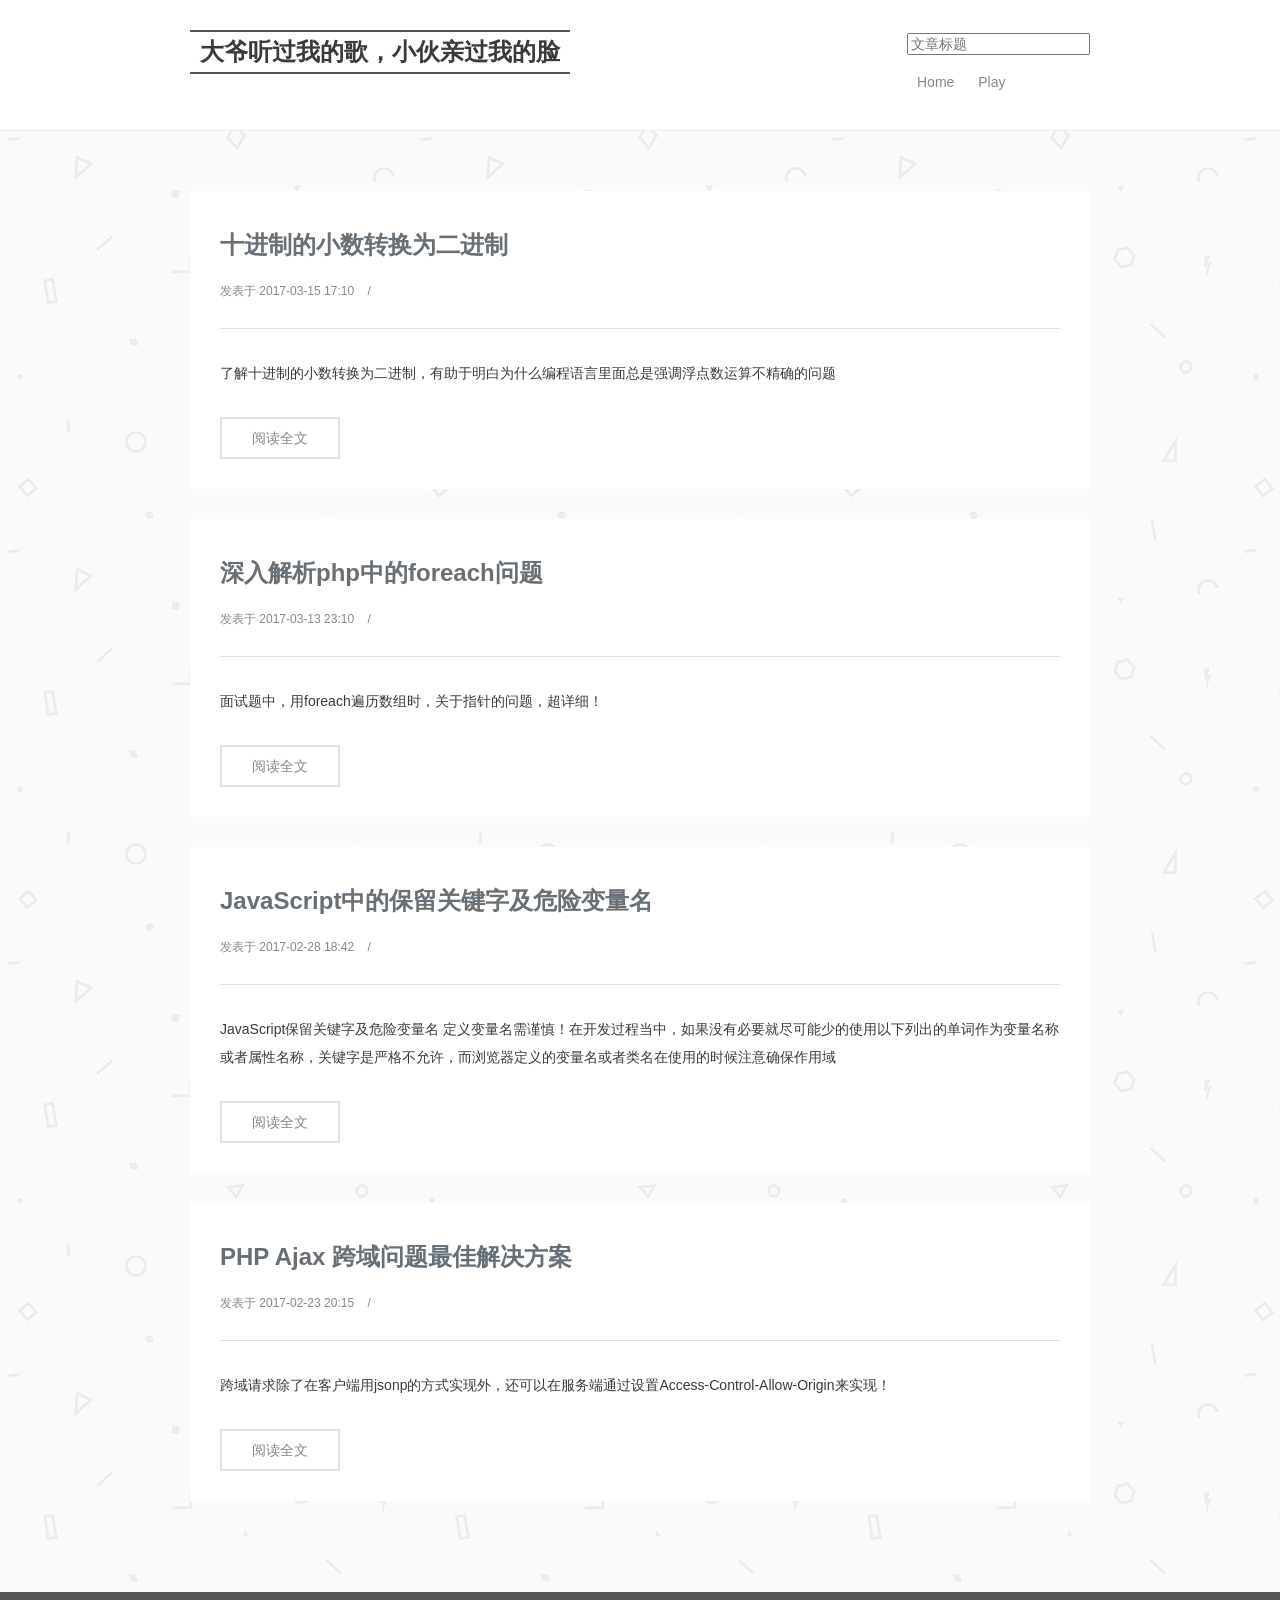
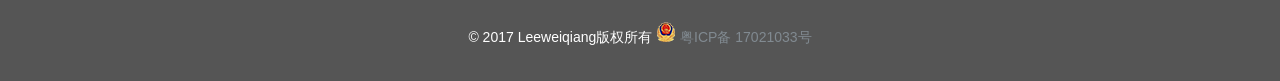
<file: index.html>
<!DOCTYPE html>
<html>
<head>
    <meta http-equiv="Content-Type" content="text/html; charset=UTF-8">
    <meta charset="utf-8">
    <meta http-equiv="X-UA-Compatible" content="IE=edge">

    <title>有点意思</title>
    <meta name="description" content="leeweiqiang —— 瞎写一些记录成长。">
    <meta name="keyword" content="leeweiqiang 个人博客 学习资料 小知识 小技巧 记录成长">

    <meta name="HandheldFriendly" content="True">
    <meta name="viewport" content="width=device-width, initial-scale=1.0">

    <link rel="shortcut icon" href="./images/favicon.ico">

    <link rel="stylesheet" type="text/css" href="./css/onepice.min.css">
    <meta name="referrer" content="origin">
</head>

<body>
<div class="body-inner">
<header class="header">
    <div class="header-inner">
        <div class="site-meta">
            <div class="brand">
                <div class="brand-before-line"></div>
                <a id="project_tagline">穷则独善其身，富则妻妾成群</a>
                
                <div class="brand-before-line"></div>
            </div>
        </div>
        <div class="site-nav" id="SiteMenu">
            <form action="" onsubmit="return find()">
                <input type="search" placeholder="文章标题" id="search" onblur="find(this)" results="s" />
            </form>
            <ul class="nav">
                <li class="nav-home nav-current" role="presentation"><a href="#">Home</a></li>
                <li class="nav-home nav-current" role="presentation"><a href="play.html">Play</a></li>
            </ul>
        </div>
    </div>
</header>

<!-- 列表开始 -->
<section class="main">
    <div class="main-inner">
        <div class="content" id="main_content_wrap"></div>
    </div>
</section>
<!-- 列表结束 -->

<!-- 尾部start -->
<footer class="footer">
    <div class="footer-inner">
        <div class="copyright">
             ©
            <span class="copy-year">2017</span>
           
            <span class="copy-author">Leeweiqiang版权所有</span>
            <img src="./images/beian.png"> 
            <a href="http://www.miitbeian.gov.cn/" target="_blank" id="ba">粤ICP备 17021033号</a>
        </div>
    </div>
</footer>
<!-- 尾部end -->
</div>

<script type="text/javascript" src="./js/jquery1.11.min.js"></script>
<script src="./js/bootstrap.min.js"></script>
<script src="./js/main.js"></script>
<script>
    var ba = document.getElementById('ba')
    ba.onmouseover = function()
    {
        ba.style.textDecoration = 'underline';
    }
    ba.onmouseout = function()
    {
        ba.style.textDecoration = '';
    }
    </script>
</body>
</html>
</file>
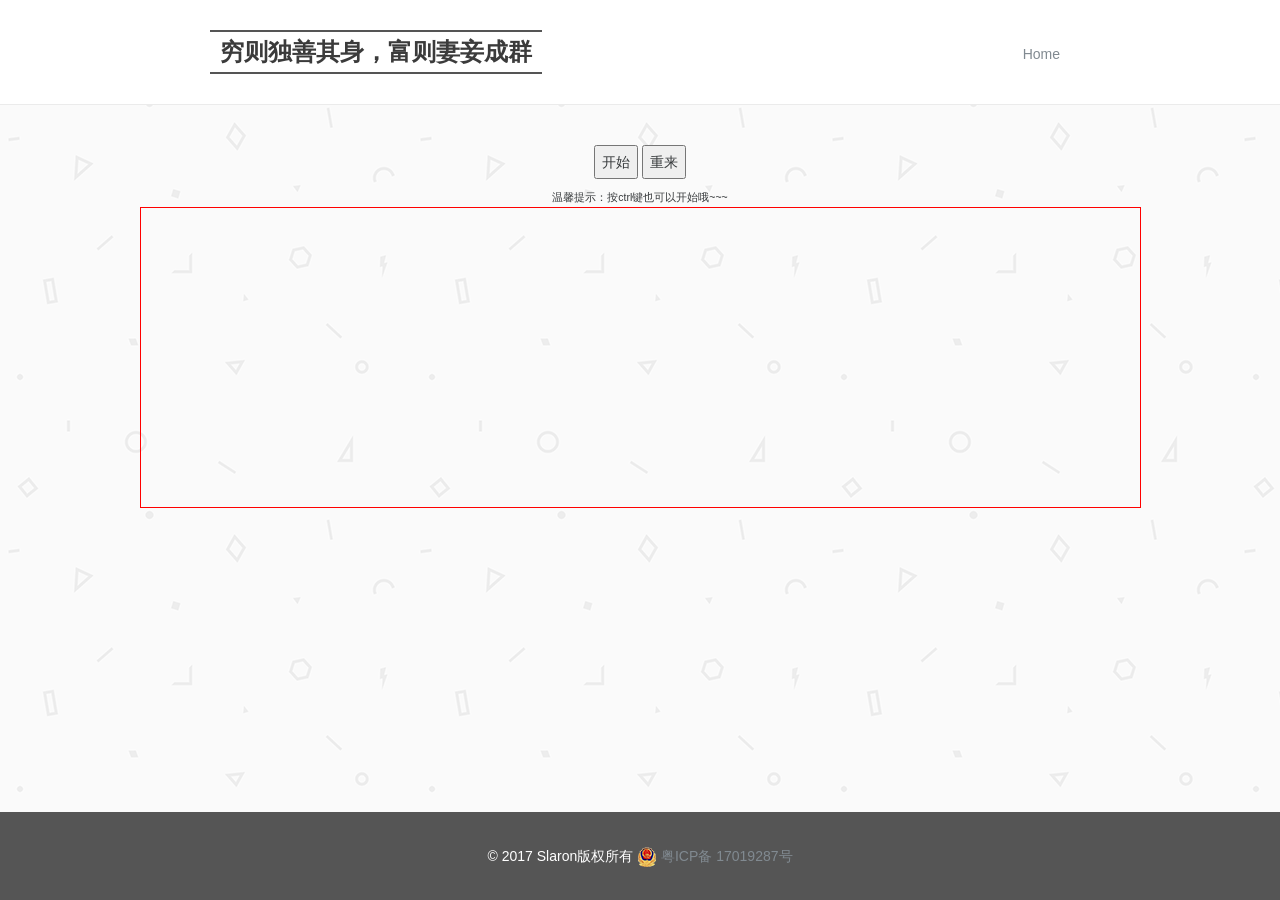
<file: play.html>
<!DOCTYPE html>
<html>
<head>
    <meta http-equiv="Content-Type" content="text/html; charset=UTF-8">
    <meta charset="utf-8">
    <meta http-equiv="X-UA-Compatible" content="IE=edge">

    <title>有点意思</title>
    <meta name="description" content="Slaron —— 瞎写一些记录成长。">
    <meta name="keyword" content="Slaron 个人博客 学习资料 小知识 小技巧 记录成长">

    <meta name="HandheldFriendly" content="True">
    <meta name="viewport" content="width=device-width, initial-scale=1.0">

    <link rel="shortcut icon" href="./images/favicon.ico">

    <link rel="stylesheet" type="text/css" href="./css/bootstrap.min.css">
    <link rel="stylesheet" type="text/css" href="./css/onepice.min.css">
    <meta name="referrer" content="origin">
    <style>
		#tab{border:1px solid red;margin:0 auto;}
		#tab td{width:10px; height:10px; /*border:1px solid red;*/}
		.snake{background:green;}
		.food{background:black;}

		/* 排行榜 */
		.ranking{position:absolute;}
    </style>
</head>

<body>
<div class="body-inner">
<header class="header">
    <div class="header-inner">
        <div class="site-meta">
            <div class="brand">
                <div class="brand-before-line"></div>
                <a id="project_tagline">穷则独善其身，富则妻妾成群</a>
                
                <div class="brand-before-line"></div>
            </div>
        </div>
        <div class="site-nav" id="SiteMenu">
            <ul class="nav">
                <li class="nav-home nav-current" role="presentation"><a href="index.html">Home</a></li>
            </ul>
        </div>
    </div>
</header>   
<center>
    <button onclick="start()">开始</button>
    <button onclick="location.reload()">重来</button><br>
    <sub>温馨提示：按ctrl键也可以开始哦~~~</sub>
</center>
<div class="ranking">

	<table></table>
</div>
<!-- 尾部start -->
<footer class="footer">
    <div class="footer-inner">
        <div class="copyright">
             ©
            <span class="copy-year">2017</span>
           
            <span class="copy-author">Slaron版权所有</span>
            <img src="./images/beian.png"> 
            <a href="http://www.miitbeian.gov.cn/" target="_blank" id="ba">粤ICP备 17019287号</a>
        </div>
    </div>
</footer>
<!-- 尾部end -->
</div>

	<!-- 小模态框 -->
    <div class="modal fade bs-example-modal-sm" tabindex="-1" role="dialog" aria-labelledby="mySmallModalLabel">
      <div class="modal-dialog modal-sm">
        <div class="modal-content">
          <form onsubmit="return save(this)">
            <input type="hidden" name="store" />
 
	        <h2>很遗憾，你挂了！共获得了 <strong></strong> 分，是否重来？</h2>
            <button class="btn" onclick="location.reload()">重来</button>
            <button type="button" onclick="$('.modal').modal('hide')" class="btn">算了</button>
          </form>
        </div>
      </div>
    </div>

</body>
<script type="text/javascript" src="./js/jquery1.11.min.js"></script>
<script src="./js/bootstrap.min.js"></script>
<script>
	var rows = 30;	//表格的行
	var cols = 100;	//表格的列
	var timer;		//定时器
	var store = 0;	//分数

	//1.写一个表格
	document.write('<table id="tab" cellspacing="0">');
		for (var i = 0; i < rows; i++) {
			document.write('<tr>');
			for (var j = 0; j < cols; j++) {
				document.write('<td id="box_'+i+'_'+j+'"> </td>');
			};
			document.write('</tr>');
		};
	document.write('</table>');

	//2.初始化小蛇
	function snake(arr) {
		for (var i = 0; i < arr.length; i++) {
			var res = arr[i].split('_');
			var obj = document.getElementById('box_'+res[0]+'_'+res[1]);
			obj.className = 'snake';

			//10.判断是不是咬到了尾巴
			if (i == arr.length-1) {
				continue;
			} else if (arr[arr.length-1] == arr[i]) {
				alert('死了');
				// clearInterval(timer);
				if (confirm('要重来不？')) location.reload();
				return;
			}
		}
	}

	//初始化数组，3个方块
	var arr = ['3_3', '3_4', '3_5'];

	//3.定义一个函数，让小蛇先动起来
	function start(){
		if (timer === undefined) {
			timer = setInterval(function(){
				//5.根据方向键来处理数组
				var first = arr.shift();				//弹出队列中第一个
				var head = arr.pop();					//获取最后一个
				var y = parseInt(head.split('_')[0]);	//获取蛇头是第几行
				var x = parseInt(head.split('_')[1]);	//获取蛇头是第几列
				switch (direction) {
					case 37: 	//左
						arr.push( head, y+'_'+(x-1) );
						break;
					case 38: 	//上
						arr.push( head, (y-1)+'_'+x );
						break;
					case 39: 	//右
						arr.push( head, y+'_'+(x+1) );
						break;
					case 40: 	//下
						arr.push( head, (y+1)+'_'+x );
						break;
				}

				//6.判断是不是死了
				// console.log(x, y);
				// console.dir(arr);
				if (x >= cols || x < 0 || y >= rows || y < 0) {
					clearInterval(timer);
					$('h2 strong').html(store);
					$('input[name=store]').val(store);
					$('.modal').modal({
					    keyboard: false,
					    backdrop: 'static',
					})
					return;
				}

				document.getElementById('box_'+first).className = '';//干掉尾巴的颜色

				//9.判断吃到食物了没
				if (head == foodSite) {
					arr.unshift(first);
					//改变食物颜色
					var yFood = document.getElementById('box_'+foodSite);
					yFood.className = 'snake';
					food();	//重新生成食物
					// debugger;
					//console.dir(arr);
					store++;
				}
				//让它先动起来			
				snake(arr);
			}, 50);

			food();					//随机生成一个食物
			// btn.disabled = true;	//开始后禁用按钮
		}
	}
	// start();

	//4.处理方向键
	var prevdirection;	//蛇上一步的前进方向
    var direction = 39;	//蛇的前进方向,默认往右
	document.onkeydown = function(e){
		var e = e || window.event;
        prevdirection = direction;
        direction = e.keyCode;

        //本地的电脑，双击的时候自动触发了ctrl + c，双击也可以开始，或者选中文本也可以开始
        // alert(e.keyCode);
        //按ctrl键开始
        if (e.ctrlKey) start();

        if(direction > 40 || direction < 37){	//判断是否按的其他键
            direction = prevdirection;
        }
        if(prevdirection == 37 && direction == 39){//如果方向是左，则向右无效
            direction = 37;
        }
        if(prevdirection == 38 && direction == 40){//如果方向是上，则向下无效
            direction = 38;
        }
        if(prevdirection == 39 && direction == 37){//如果方向是右，则向左无效
            direction = 39;
        }
        if(prevdirection == 40 && direction == 38){//如果方向是下，则向上无效
            direction = 40;
        }

	}

	//7.随机生成一个食物，并保存到全局变量，用于后面判断
	var foodSite;
	function food()
	{
		var x = Math.floor(Math.random() * cols);
		var y = Math.floor(Math.random() * rows);

		//判断食物是否在蛇身上
		while (in_array(x+'_'+y, arr)) {
			x = Math.floor(Math.random() * cols);
			y = Math.floor(Math.random() * rows);
		}
		//将当前食物位置保存到全局变量
		foodSite = y + '_' + x;

		foodId = 'box_' + y + '_' + x;
		var foodObj = document.getElementById(foodId);
		if (!foodObj) alert('出问题了：' + foodId);
		foodObj.className = 'food';	//改变食物的颜色
	}

	//8.JS实现PHP的in_array()函数
	function in_array(val, arr) 
	{
		for (var k in arr) {
			if (arr[k] == val) {
				return true;	//存在数组中
			}
			return false;
		}
	}

</script>
<script>
    var ba = document.getElementById('ba')
    ba.onmouseover = function()
    {
        ba.style.textDecoration = 'underline';
    }
    ba.onmouseout = function()
    {
        ba.style.textDecoration = '';
    }
	</script>
</html>
</file>
<file: css/onepice.min.css>
/**
 * onepice - this is a simple theme for ghost
 * @version 1.0.0
 * @link    https://github.com/guovz/onepice#readme
 * @author  Jaylin Wang (http://guovz.com)
 * @license MIT
 */
/*! normalize.css v3.0.3 | MIT License | github.com/necolas/normalize.css */html{font-family:sans-serif;-ms-text-size-adjust:100%;-webkit-text-size-adjust:100%}body{margin:0}article,aside,details,figcaption,figure,footer,header,hgroup,main,menu,nav,section,summary{display:block}audio,canvas,progress,video{display:inline-block;vertical-align:baseline}audio:not([controls]){display:none;height:0}[hidden],template{display:none}a{background-color:transparent}a:active,a:hover{outline:0}abbr[title]{border-bottom:1px dotted}b,strong{font-weight:bold}dfn{font-style:italic}h1{font-size:2em;margin:0.67em 0}mark{background:#ff0;color:#000}small{font-size:80%}sub,sup{font-size:75%;line-height:0;position:relative;vertical-align:baseline}sup{top:-0.5em}sub{bottom:-0.25em}img{border:0}svg:not(:root){overflow:hidden}figure{margin:1em 40px}hr{box-sizing:content-box;height:0}pre{overflow:auto}code,kbd,pre,samp{font-family:monospace, monospace;font-size:1em}button,input,optgroup,select,textarea{color:inherit;font:inherit;margin:0}button{overflow:visible}button,select{text-transform:none}button,html input[type="button"],input[type="reset"],input[type="submit"]{-webkit-appearance:button;cursor:pointer}button[disabled],html input[disabled]{cursor:default}button::-moz-focus-inner,input::-moz-focus-inner{border:0;padding:0}input{line-height:normal}input[type="checkbox"],input[type="radio"]{box-sizing:border-box;padding:0}input[type="number"]::-webkit-inner-spin-button,input[type="number"]::-webkit-outer-spin-button{height:auto}input[type="search"]{-webkit-appearance:textfield;box-sizing:content-box}input[type="search"]::-webkit-search-cancel-button,input[type="search"]::-webkit-search-decoration{-webkit-appearance:none}fieldset{border:1px solid #c0c0c0;margin:0 2px;padding:0.35em 0.625em 0.75em}legend{border:0;padding:0}textarea{overflow:auto}optgroup{font-weight:bold}table{border-collapse:collapse;border-spacing:0}td,th{padding:0}html{margin:0;padding:0;height:100%}body{min-height:100%;position:relative;font-family:Lato,"Microsoft Jhenghei","Hiragino Sans GB","Microsoft YaHei",sans-serif;font-size:14px;color:#373a3c;line-height:2;background:url("../images/body_bg.png")}a{cursor:pointer;text-decoration:none;color:#818a91}ul{list-style:none;padding:0;margin:0}.header{position:relative;background:#fff;border-bottom:1px solid #ebebeb;margin-bottom:40px}.header-inner{margin-left:auto;margin-right:auto;padding:30px 20px;line-height:28px}.header-inner:before,.header-inner:after{content:" ";display:table}.header-inner:after{clear:both}@media (min-width: 1199px){.header-inner{width:900px}}.site-meta{float:left;position:relative;overflow:hidden;padding-left:10px;padding-right:10px}@media (min-width: 1199px){.site-meta::before{content:'';display:block;position:absolute;top:0;left:0;height:2px;width:100%;background:#555;-webkit-animation:xshow-right 0.5s;animation:xshow-right 0.5s}.site-meta::after{content:'';display:block;position:absolute;bottom:0;left:0;height:2px;width:100%;background:#555;-webkit-animation:xshow-left 0.5s;animation:xshow-left 0.5s}}.site-meta .brand{position:relative;padding:8px 0;font-size:24px;font-weight:bold;color:#3b3b3b;text-align:center}.site-meta .brand a{color:#3b3b3b}@-webkit-keyframes xshow-left{from{-webkit-transform:translateX(-100%);transform:translateX(-100%)}to{-webkit-transform:translateX(0);transform:translateX(0)}}@keyframes xshow-left{from{-webkit-transform:translateX(-100%);transform:translateX(-100%)}to{-webkit-transform:translateX(0);transform:translateX(0)}}@-webkit-keyframes xshow-right{from{-webkit-transform:translateX(100%);transform:translateX(100%)}to{-webkit-transform:translateX(0);transform:translateX(0)}}@keyframes xshow-right{from{-webkit-transform:translateX(100%);transform:translateX(100%)}to{-webkit-transform:translateX(0);transform:translateX(0)}}.site-nav{float:right}.site-nav ul{margin-top:8px}.site-nav ul>li{display:inline-block}.site-nav ul>li>a{display:inline-block;padding:2px 10px;vertical-align:middle;text-decoration:none;color:#818a91;border-bottom:2px solid transparent}.site-nav ul>li>a:hover{color:#090a0a;border-bottom-color:#818a91}@media (max-width: 768px){.site-nav{float:none;display:none;border-top:1px solid #818a91;-webkit-transition:margin-top 200ms;transition:margin-top 200ms}.site-nav.open{display:block;margin-top:10px}}.site-nav-toggle{text-align:right}.site-nav-toggle button{padding:4px 8px;background:none;border:none}.site-nav-toggle button .btn-bar{display:block;width:30px;height:2px;margin:6px 0;background:#818a91}@media (min-width: 767px){.site-nav-toggle{display:none}}.main-inner{position:relative;min-height:100%;margin:0 auto;padding-top:20px;padding-bottom:150px}@media (min-width: 1199px){.main-inner{width:900px}}.widget{background:#fff;margin-bottom:30px}.widget-header{padding-top:30px;padding-left:30px;padding-right:30px}.widget-header .hr-line{margin-top:25px;border:0;border-top:1px solid #e0e0e0;position:relative}.widget-title{font-size:24px;margin-top:0;margin-bottom:10px}.widget-title a{color:#687077}.widget-title a:hover{border-bottom:1px dashed #c8c8c8}.widget-meta{font-size:12px;color:#818a91}.widget-meta .divider{padding-left:10px;padding-right:10px}.widget-body{padding:30px}.widget-body img{max-width:100%}.widget-footer{padding-bottom:30px;padding-left:30px;padding-right:30px}.pager{text-align:center;margin:30px 0}.pager:before,.pager:after{content:" ";display:table}.pager:after{clear:both}.pager a{position:relative;padding:10px;text-decoration:none;color:#818a91;border:1px solid #e3e3e3;background:#fff;text-align:center}.pager a span{padding:10px}.pager a.disabled,.disabled{cursor:not-allowed}.pager .pager-prev-arrow{border-right:1px solid #ddd}.pager .pager-next-arrow{border-left:1px solid #ddd}.pager-prev{float:left}.pager-current{display:inline-block}.pager-next{float:right}.btn{display:inline-block;padding:5px 30px;text-decoration:none;color:#818a91;border:2px solid #e3e3e3}.btn:hover{color:#747d85;border-color:#747d85}.control{display:block;position:fixed;z-index:1010;right:20px;bottom:40px}.control .totop,.control .switch{height:30px;width:30px;line-height:30px;text-align:center;cursor:pointer;background:#fff;border:1px solid #e3e3e3}.control .totop:hover,.control .switch:hover{border-collapse:#687077;color:#687077}.control .switch{margin-bottom:5px}.control .switch .switch-fold{display:inline}.control .switch .switch-unfold{display:none}@media (max-width: 1200px){.control{display:none}}.body-inner{-webkit-transition:padding-right 200ms;transition:padding-right 200ms}.footer-inner{-webkit-transition:padding-right 200ms;transition:padding-right 200ms}.sidebar{position:fixed;right:-300px;top:0;bottom:0;z-index:1000;width:300px;text-align:center;background:#3B5998;color:#839ccf;-webkit-transition:right 200ms;transition:right 200ms}.sidebar-inner{padding:30px}.site-author .site-author-avatar{display:block;margin:0 auto;width:86px;border:6px solid #839ccf;padding:1px;border-radius:96px}.site-author .site-author-name{color:#839ccf;text-align:center;font-size:18px;line-height:60px}.site-author .site-author-location{margin-bottom:20px}.site-author .site-author-bio{padding:20px 0;border-top:1px solid #839ccf;border-bottom:1px solid #839ccf}.site-social{margin:20px 0;padding:0}.site-social>li{display:inline-block}.site-social>li>a{display:inline-block;height:35px;width:35px;line-height:35px;text-align:center;text-decoration:none;border:1px solid #fff;color:#fff}.site-social>li>a:hover{background:#fff;color:#3B5998}.fold .body-inner{padding-right:300px}.fold .footer-inner{padding-right:300px}.fold .sidebar{right:0}.fold .switch .switch-fold{display:none}.fold .switch .switch-unfold{display:inline}.footer{position:absolute;bottom:0;left:0;z-index:999;width:100%;background:#555}.footer-inner{margin:0 auto;padding-top:30px;padding-bottom:30px;color:#fff;text-align:center}@media (min-width: 1199px){.footer-inner{width:900px}}.support .powered-by,.support .theme-info{display:iniline-block}.support .powered-by a,.support .theme-info a{border-bottom:1px dotted #e3e3e3}.hljs{display:block;overflow-x:auto;padding:10px;background:#272822;color:#ddd}.hljs-tag,.hljs-keyword,.hljs-selector-tag,.hljs-literal,.hljs-strong,.hljs-name{color:#f92672}.hljs-code{color:#66d9ef}.hljs-class .hljs-title{color:white}.hljs-attribute,.hljs-symbol,.hljs-regexp,.hljs-link{color:#bf79db}.hljs-string,.hljs-bullet,.hljs-subst,.hljs-title,.hljs-section,.hljs-emphasis,.hljs-type,.hljs-built_in,.hljs-builtin-name,.hljs-selector-attr,.hljs-selector-pseudo,.hljs-addition,.hljs-variable,.hljs-template-tag,.hljs-template-variable{color:#a6e22e}.hljs-comment,.hljs-quote,.hljs-deletion,.hljs-meta{color:#75715e}.hljs-keyword,.hljs-selector-tag,.hljs-literal,.hljs-doctag,.hljs-title,.hljs-section,.hljs-type,.hljs-selector-id{font-weight:bold}/*!
 *  Font Awesome 4.5.0 by @davegandy - http://fontawesome.io - @fontawesome
 *  License - http://fontawesome.io/license (Font: SIL OFL 1.1, CSS: MIT License)
 */@font-face{font-family:'FontAwesome';font-weight:normal;font-style:normal}.fa{display:inline-block;font:normal normal normal 14px / 1 FontAwesome;font-size:inherit;text-rendering:auto;-webkit-font-smoothing:antialiased;-moz-osx-font-smoothing:grayscale}.fa-lg{font-size:1.33333em;line-height:0.75em;vertical-align:-15%}.fa-2x{font-size:2em}.fa-3x{font-size:3em}.fa-4x{font-size:4em}.fa-5x{font-size:5em}.fa-fw{width:1.28571em;text-align:center}.fa-ul{padding-left:0;margin-left:2.14286em;list-style-type:none}.fa-ul>li{position:relative}.fa-li{position:absolute;left:-2.14286em;width:2.14286em;top:0.14286em;text-align:center}.fa-li.fa-lg{left:-1.85714em}.fa-border{padding:.2em .25em .15em;border:solid 0.08em #eee;border-radius:.1em}.fa-pull-left{float:left}.fa-pull-right{float:right}.fa.fa-pull-left{margin-right:.3em}.fa.fa-pull-right{margin-left:.3em}.pull-right{float:right}.pull-left{float:left}.fa.pull-left{margin-right:.3em}.fa.pull-right{margin-left:.3em}.fa-spin{-webkit-animation:fa-spin 2s infinite linear;animation:fa-spin 2s infinite linear}.fa-pulse{-webkit-animation:fa-spin 1s infinite steps(8);animation:fa-spin 1s infinite steps(8)}@-webkit-keyframes fa-spin{0%{-webkit-transform:rotate(0deg);transform:rotate(0deg)}100%{-webkit-transform:rotate(359deg);transform:rotate(359deg)}}@keyframes fa-spin{0%{-webkit-transform:rotate(0deg);transform:rotate(0deg)}100%{-webkit-transform:rotate(359deg);transform:rotate(359deg)}}.fa-rotate-90{filter:progid:DXImageTransform.Microsoft.BasicImage(rotation=1);-webkit-transform:rotate(90deg);transform:rotate(90deg)}.fa-rotate-180{filter:progid:DXImageTransform.Microsoft.BasicImage(rotation=2);-webkit-transform:rotate(180deg);transform:rotate(180deg)}.fa-rotate-270{filter:progid:DXImageTransform.Microsoft.BasicImage(rotation=3);-webkit-transform:rotate(270deg);transform:rotate(270deg)}.fa-flip-horizontal{filter:progid:DXImageTransform.Microsoft.BasicImage(rotation=0);-webkit-transform:scale(-1, 1);transform:scale(-1, 1)}.fa-flip-vertical{filter:progid:DXImageTransform.Microsoft.BasicImage(rotation=2);-webkit-transform:scale(1, -1);transform:scale(1, -1)}:root .fa-rotate-90,:root .fa-rotate-180,:root .fa-rotate-270,:root .fa-flip-horizontal,:root .fa-flip-vertical{-webkit-filter:none;filter:none}.fa-stack{position:relative;display:inline-block;width:2em;height:2em;line-height:2em;vertical-align:middle}.fa-stack-1x,.fa-stack-2x{position:absolute;left:0;width:100%;text-align:center}.fa-stack-1x{line-height:inherit}.fa-stack-2x{font-size:2em}.fa-inverse{color:#fff}.fa-glass:before{content:""}.fa-music:before{content:""}.fa-search:before{content:""}.fa-envelope-o:before{content:""}.fa-heart:before{content:""}.fa-star:before{content:""}.fa-star-o:before{content:""}.fa-user:before{content:""}.fa-film:before{content:""}.fa-th-large:before{content:""}.fa-th:before{content:""}.fa-th-list:before{content:""}.fa-check:before{content:""}.fa-remove:before,.fa-close:before,.fa-times:before{content:""}.fa-search-plus:before{content:""}.fa-search-minus:before{content:""}.fa-power-off:before{content:""}.fa-signal:before{content:""}.fa-gear:before,.fa-cog:before{content:""}.fa-trash-o:before{content:""}.fa-home:before{content:""}.fa-file-o:before{content:""}.fa-clock-o:before{content:""}.fa-road:before{content:""}.fa-download:before{content:""}.fa-arrow-circle-o-down:before{content:""}.fa-arrow-circle-o-up:before{content:""}.fa-inbox:before{content:""}.fa-play-circle-o:before{content:""}.fa-rotate-right:before,.fa-repeat:before{content:""}.fa-refresh:before{content:""}.fa-list-alt:before{content:""}.fa-lock:before{content:""}.fa-flag:before{content:""}.fa-headphones:before{content:""}.fa-volume-off:before{content:""}.fa-volume-down:before{content:""}.fa-volume-up:before{content:""}.fa-qrcode:before{content:""}.fa-barcode:before{content:""}.fa-tag:before{content:""}.fa-tags:before{content:""}.fa-book:before{content:""}.fa-bookmark:before{content:""}.fa-print:before{content:""}.fa-camera:before{content:""}.fa-font:before{content:""}.fa-bold:before{content:""}.fa-italic:before{content:""}.fa-text-height:before{content:""}.fa-text-width:before{content:""}.fa-align-left:before{content:""}.fa-align-center:before{content:""}.fa-align-right:before{content:""}.fa-align-justify:before{content:""}.fa-list:before{content:""}.fa-dedent:before,.fa-outdent:before{content:""}.fa-indent:before{content:""}.fa-video-camera:before{content:""}.fa-photo:before,.fa-image:before,.fa-picture-o:before{content:""}.fa-pencil:before{content:""}.fa-map-marker:before{content:""}.fa-adjust:before{content:""}.fa-tint:before{content:""}.fa-edit:before,.fa-pencil-square-o:before{content:""}.fa-share-square-o:before{content:""}.fa-check-square-o:before{content:""}.fa-arrows:before{content:""}.fa-step-backward:before{content:""}.fa-fast-backward:before{content:""}.fa-backward:before{content:""}.fa-play:before{content:""}.fa-pause:before{content:""}.fa-stop:before{content:""}.fa-forward:before{content:""}.fa-fast-forward:before{content:""}.fa-step-forward:before{content:""}.fa-eject:before{content:""}.fa-chevron-left:before{content:""}.fa-chevron-right:before{content:""}.fa-plus-circle:before{content:""}.fa-minus-circle:before{content:""}.fa-times-circle:before{content:""}.fa-check-circle:before{content:""}.fa-question-circle:before{content:""}.fa-info-circle:before{content:""}.fa-crosshairs:before{content:""}.fa-times-circle-o:before{content:""}.fa-check-circle-o:before{content:""}.fa-ban:before{content:""}.fa-arrow-left:before{content:""}.fa-arrow-right:before{content:""}.fa-arrow-up:before{content:""}.fa-arrow-down:before{content:""}.fa-mail-forward:before,.fa-share:before{content:""}.fa-expand:before{content:""}.fa-compress:before{content:""}.fa-plus:before{content:""}.fa-minus:before{content:""}.fa-asterisk:before{content:""}.fa-exclamation-circle:before{content:""}.fa-gift:before{content:""}.fa-leaf:before{content:""}.fa-fire:before{content:""}.fa-eye:before{content:""}.fa-eye-slash:before{content:""}.fa-warning:before,.fa-exclamation-triangle:before{content:""}.fa-plane:before{content:""}.fa-calendar:before{content:""}.fa-random:before{content:""}.fa-comment:before{content:""}.fa-magnet:before{content:""}.fa-chevron-up:before{content:""}.fa-chevron-down:before{content:""}.fa-retweet:before{content:""}.fa-shopping-cart:before{content:""}.fa-folder:before{content:""}.fa-folder-open:before{content:""}.fa-arrows-v:before{content:""}.fa-arrows-h:before{content:""}.fa-bar-chart-o:before,.fa-bar-chart:before{content:""}.fa-twitter-square:before{content:""}.fa-facebook-square:before{content:""}.fa-camera-retro:before{content:""}.fa-key:before{content:""}.fa-gears:before,.fa-cogs:before{content:""}.fa-comments:before{content:""}.fa-thumbs-o-up:before{content:""}.fa-thumbs-o-down:before{content:""}.fa-star-half:before{content:""}.fa-heart-o:before{content:""}.fa-sign-out:before{content:""}.fa-linkedin-square:before{content:""}.fa-thumb-tack:before{content:""}.fa-external-link:before{content:""}.fa-sign-in:before{content:""}.fa-trophy:before{content:""}.fa-github-square:before{content:""}.fa-upload:before{content:""}.fa-lemon-o:before{content:""}.fa-phone:before{content:""}.fa-square-o:before{content:""}.fa-bookmark-o:before{content:""}.fa-phone-square:before{content:""}.fa-twitter:before{content:""}.fa-facebook-f:before,.fa-facebook:before{content:""}.fa-github:before{content:""}.fa-unlock:before{content:""}.fa-credit-card:before{content:""}.fa-feed:before,.fa-rss:before{content:""}.fa-hdd-o:before{content:""}.fa-bullhorn:before{content:""}.fa-bell:before{content:""}.fa-certificate:before{content:""}.fa-hand-o-right:before{content:""}.fa-hand-o-left:before{content:""}.fa-hand-o-up:before{content:""}.fa-hand-o-down:before{content:""}.fa-arrow-circle-left:before{content:""}.fa-arrow-circle-right:before{content:""}.fa-arrow-circle-up:before{content:""}.fa-arrow-circle-down:before{content:""}.fa-globe:before{content:""}.fa-wrench:before{content:""}.fa-tasks:before{content:""}.fa-filter:before{content:""}.fa-briefcase:before{content:""}.fa-arrows-alt:before{content:""}.fa-group:before,.fa-users:before{content:""}.fa-chain:before,.fa-link:before{content:""}.fa-cloud:before{content:""}.fa-flask:before{content:""}.fa-cut:before,.fa-scissors:before{content:""}.fa-copy:before,.fa-files-o:before{content:""}.fa-paperclip:before{content:""}.fa-save:before,.fa-floppy-o:before{content:""}.fa-square:before{content:""}.fa-navicon:before,.fa-reorder:before,.fa-bars:before{content:""}.fa-list-ul:before{content:""}.fa-list-ol:before{content:""}.fa-strikethrough:before{content:""}.fa-underline:before{content:""}.fa-table:before{content:""}.fa-magic:before{content:""}.fa-truck:before{content:""}.fa-pinterest:before{content:""}.fa-pinterest-square:before{content:""}.fa-google-plus-square:before{content:""}.fa-google-plus:before{content:""}.fa-money:before{content:""}.fa-caret-down:before{content:""}.fa-caret-up:before{content:""}.fa-caret-left:before{content:""}.fa-caret-right:before{content:""}.fa-columns:before{content:""}.fa-unsorted:before,.fa-sort:before{content:""}.fa-sort-down:before,.fa-sort-desc:before{content:""}.fa-sort-up:before,.fa-sort-asc:before{content:""}.fa-envelope:before{content:""}.fa-linkedin:before{content:""}.fa-rotate-left:before,.fa-undo:before{content:""}.fa-legal:before,.fa-gavel:before{content:""}.fa-dashboard:before,.fa-tachometer:before{content:""}.fa-comment-o:before{content:""}.fa-comments-o:before{content:""}.fa-flash:before,.fa-bolt:before{content:""}.fa-sitemap:before{content:""}.fa-umbrella:before{content:""}.fa-paste:before,.fa-clipboard:before{content:""}.fa-lightbulb-o:before{content:""}.fa-exchange:before{content:""}.fa-cloud-download:before{content:""}.fa-cloud-upload:before{content:""}.fa-user-md:before{content:""}.fa-stethoscope:before{content:""}.fa-suitcase:before{content:""}.fa-bell-o:before{content:""}.fa-coffee:before{content:""}.fa-cutlery:before{content:""}.fa-file-text-o:before{content:""}.fa-building-o:before{content:""}.fa-hospital-o:before{content:""}.fa-ambulance:before{content:""}.fa-medkit:before{content:""}.fa-fighter-jet:before{content:""}.fa-beer:before{content:""}.fa-h-square:before{content:""}.fa-plus-square:before{content:""}.fa-angle-double-left:before{content:""}.fa-angle-double-right:before{content:""}.fa-angle-double-up:before{content:""}.fa-angle-double-down:before{content:""}.fa-angle-left:before{content:""}.fa-angle-right:before{content:""}.fa-angle-up:before{content:""}.fa-angle-down:before{content:""}.fa-desktop:before{content:""}.fa-laptop:before{content:""}.fa-tablet:before{content:""}.fa-mobile-phone:before,.fa-mobile:before{content:""}.fa-circle-o:before{content:""}.fa-quote-left:before{content:""}.fa-quote-right:before{content:""}.fa-spinner:before{content:""}.fa-circle:before{content:""}.fa-mail-reply:before,.fa-reply:before{content:""}.fa-github-alt:before{content:""}.fa-folder-o:before{content:""}.fa-folder-open-o:before{content:""}.fa-smile-o:before{content:""}.fa-frown-o:before{content:""}.fa-meh-o:before{content:""}.fa-gamepad:before{content:""}.fa-keyboard-o:before{content:""}.fa-flag-o:before{content:""}.fa-flag-checkered:before{content:""}.fa-terminal:before{content:""}.fa-code:before{content:""}.fa-mail-reply-all:before,.fa-reply-all:before{content:""}.fa-star-half-empty:before,.fa-star-half-full:before,.fa-star-half-o:before{content:""}.fa-location-arrow:before{content:""}.fa-crop:before{content:""}.fa-code-fork:before{content:""}.fa-unlink:before,.fa-chain-broken:before{content:""}.fa-question:before{content:""}.fa-info:before{content:""}.fa-exclamation:before{content:""}.fa-superscript:before{content:""}.fa-subscript:before{content:""}.fa-eraser:before{content:""}.fa-puzzle-piece:before{content:""}.fa-microphone:before{content:""}.fa-microphone-slash:before{content:""}.fa-shield:before{content:""}.fa-calendar-o:before{content:""}.fa-fire-extinguisher:before{content:""}.fa-rocket:before{content:""}.fa-maxcdn:before{content:""}.fa-chevron-circle-left:before{content:""}.fa-chevron-circle-right:before{content:""}.fa-chevron-circle-up:before{content:""}.fa-chevron-circle-down:before{content:""}.fa-html5:before{content:""}.fa-css3:before{content:""}.fa-anchor:before{content:""}.fa-unlock-alt:before{content:""}.fa-bullseye:before{content:""}.fa-ellipsis-h:before{content:""}.fa-ellipsis-v:before{content:""}.fa-rss-square:before{content:""}.fa-play-circle:before{content:""}.fa-ticket:before{content:""}.fa-minus-square:before{content:""}.fa-minus-square-o:before{content:""}.fa-level-up:before{content:""}.fa-level-down:before{content:""}.fa-check-square:before{content:""}.fa-pencil-square:before{content:""}.fa-external-link-square:before{content:""}.fa-share-square:before{content:""}.fa-compass:before{content:""}.fa-toggle-down:before,.fa-caret-square-o-down:before{content:""}.fa-toggle-up:before,.fa-caret-square-o-up:before{content:""}.fa-toggle-right:before,.fa-caret-square-o-right:before{content:""}.fa-euro:before,.fa-eur:before{content:""}.fa-gbp:before{content:""}.fa-dollar:before,.fa-usd:before{content:""}.fa-rupee:before,.fa-inr:before{content:""}.fa-cny:before,.fa-rmb:before,.fa-yen:before,.fa-jpy:before{content:""}.fa-ruble:before,.fa-rouble:before,.fa-rub:before{content:""}.fa-won:before,.fa-krw:before{content:""}.fa-bitcoin:before,.fa-btc:before{content:""}.fa-file:before{content:""}.fa-file-text:before{content:""}.fa-sort-alpha-asc:before{content:""}.fa-sort-alpha-desc:before{content:""}.fa-sort-amount-asc:before{content:""}.fa-sort-amount-desc:before{content:""}.fa-sort-numeric-asc:before{content:""}.fa-sort-numeric-desc:before{content:""}.fa-thumbs-up:before{content:""}.fa-thumbs-down:before{content:""}.fa-youtube-square:before{content:""}.fa-youtube:before{content:""}.fa-xing:before{content:""}.fa-xing-square:before{content:""}.fa-youtube-play:before{content:""}.fa-dropbox:before{content:""}.fa-stack-overflow:before{content:""}.fa-instagram:before{content:""}.fa-flickr:before{content:""}.fa-adn:before{content:""}.fa-bitbucket:before{content:""}.fa-bitbucket-square:before{content:""}.fa-tumblr:before{content:""}.fa-tumblr-square:before{content:""}.fa-long-arrow-down:before{content:""}.fa-long-arrow-up:before{content:""}.fa-long-arrow-left:before{content:""}.fa-long-arrow-right:before{content:""}.fa-apple:before{content:""}.fa-windows:before{content:""}.fa-android:before{content:""}.fa-linux:before{content:""}.fa-dribbble:before{content:""}.fa-skype:before{content:""}.fa-foursquare:before{content:""}.fa-trello:before{content:""}.fa-female:before{content:""}.fa-male:before{content:""}.fa-gittip:before,.fa-gratipay:before{content:""}.fa-sun-o:before{content:""}.fa-moon-o:before{content:""}.fa-archive:before{content:""}.fa-bug:before{content:""}.fa-vk:before{content:""}.fa-weibo:before{content:""}.fa-renren:before{content:""}.fa-pagelines:before{content:""}.fa-stack-exchange:before{content:""}.fa-arrow-circle-o-right:before{content:""}.fa-arrow-circle-o-left:before{content:""}.fa-toggle-left:before,.fa-caret-square-o-left:before{content:""}.fa-dot-circle-o:before{content:""}.fa-wheelchair:before{content:""}.fa-vimeo-square:before{content:""}.fa-turkish-lira:before,.fa-try:before{content:""}.fa-plus-square-o:before{content:""}.fa-space-shuttle:before{content:""}.fa-slack:before{content:""}.fa-envelope-square:before{content:""}.fa-wordpress:before{content:""}.fa-openid:before{content:""}.fa-institution:before,.fa-bank:before,.fa-university:before{content:""}.fa-mortar-board:before,.fa-graduation-cap:before{content:""}.fa-yahoo:before{content:""}.fa-google:before{content:""}.fa-reddit:before{content:""}.fa-reddit-square:before{content:""}.fa-stumbleupon-circle:before{content:""}.fa-stumbleupon:before{content:""}.fa-delicious:before{content:""}.fa-digg:before{content:""}.fa-pied-piper:before{content:""}.fa-pied-piper-alt:before{content:""}.fa-drupal:before{content:""}.fa-joomla:before{content:""}.fa-language:before{content:""}.fa-fax:before{content:""}.fa-building:before{content:""}.fa-child:before{content:""}.fa-paw:before{content:""}.fa-spoon:before{content:""}.fa-cube:before{content:""}.fa-cubes:before{content:""}.fa-behance:before{content:""}.fa-behance-square:before{content:""}.fa-steam:before{content:""}.fa-steam-square:before{content:""}.fa-recycle:before{content:""}.fa-automobile:before,.fa-car:before{content:""}.fa-cab:before,.fa-taxi:before{content:""}.fa-tree:before{content:""}.fa-spotify:before{content:""}.fa-deviantart:before{content:""}.fa-soundcloud:before{content:""}.fa-database:before{content:""}.fa-file-pdf-o:before{content:""}.fa-file-word-o:before{content:""}.fa-file-excel-o:before{content:""}.fa-file-powerpoint-o:before{content:""}.fa-file-photo-o:before,.fa-file-picture-o:before,.fa-file-image-o:before{content:""}.fa-file-zip-o:before,.fa-file-archive-o:before{content:""}.fa-file-sound-o:before,.fa-file-audio-o:before{content:""}.fa-file-movie-o:before,.fa-file-video-o:before{content:""}.fa-file-code-o:before{content:""}.fa-vine:before{content:""}.fa-codepen:before{content:""}.fa-jsfiddle:before{content:""}.fa-life-bouy:before,.fa-life-buoy:before,.fa-life-saver:before,.fa-support:before,.fa-life-ring:before{content:""}.fa-circle-o-notch:before{content:""}.fa-ra:before,.fa-rebel:before{content:""}.fa-ge:before,.fa-empire:before{content:""}.fa-git-square:before{content:""}.fa-git:before{content:""}.fa-y-combinator-square:before,.fa-yc-square:before,.fa-hacker-news:before{content:""}.fa-tencent-weibo:before{content:""}.fa-qq:before{content:""}.fa-wechat:before,.fa-weixin:before{content:""}.fa-send:before,.fa-paper-plane:before{content:""}.fa-send-o:before,.fa-paper-plane-o:before{content:""}.fa-history:before{content:""}.fa-circle-thin:before{content:""}.fa-header:before{content:""}.fa-paragraph:before{content:""}.fa-sliders:before{content:""}.fa-share-alt:before{content:""}.fa-share-alt-square:before{content:""}.fa-bomb:before{content:""}.fa-soccer-ball-o:before,.fa-futbol-o:before{content:""}.fa-tty:before{content:""}.fa-binoculars:before{content:""}.fa-plug:before{content:""}.fa-slideshare:before{content:""}.fa-twitch:before{content:""}.fa-yelp:before{content:""}.fa-newspaper-o:before{content:""}.fa-wifi:before{content:""}.fa-calculator:before{content:""}.fa-paypal:before{content:""}.fa-google-wallet:before{content:""}.fa-cc-visa:before{content:""}.fa-cc-mastercard:before{content:""}.fa-cc-discover:before{content:""}.fa-cc-amex:before{content:""}.fa-cc-paypal:before{content:""}.fa-cc-stripe:before{content:""}.fa-bell-slash:before{content:""}.fa-bell-slash-o:before{content:""}.fa-trash:before{content:""}.fa-copyright:before{content:""}.fa-at:before{content:""}.fa-eyedropper:before{content:""}.fa-paint-brush:before{content:""}.fa-birthday-cake:before{content:""}.fa-area-chart:before{content:""}.fa-pie-chart:before{content:""}.fa-line-chart:before{content:""}.fa-lastfm:before{content:""}.fa-lastfm-square:before{content:""}.fa-toggle-off:before{content:""}.fa-toggle-on:before{content:""}.fa-bicycle:before{content:""}.fa-bus:before{content:""}.fa-ioxhost:before{content:""}.fa-angellist:before{content:""}.fa-cc:before{content:""}.fa-shekel:before,.fa-sheqel:before,.fa-ils:before{content:""}.fa-meanpath:before{content:""}.fa-buysellads:before{content:""}.fa-connectdevelop:before{content:""}.fa-dashcube:before{content:""}.fa-forumbee:before{content:""}.fa-leanpub:before{content:""}.fa-sellsy:before{content:""}.fa-shirtsinbulk:before{content:""}.fa-simplybuilt:before{content:""}.fa-skyatlas:before{content:""}.fa-cart-plus:before{content:""}.fa-cart-arrow-down:before{content:""}.fa-diamond:before{content:""}.fa-ship:before{content:""}.fa-user-secret:before{content:""}.fa-motorcycle:before{content:""}.fa-street-view:before{content:""}.fa-heartbeat:before{content:""}.fa-venus:before{content:""}.fa-mars:before{content:""}.fa-mercury:before{content:""}.fa-intersex:before,.fa-transgender:before{content:""}.fa-transgender-alt:before{content:""}.fa-venus-double:before{content:""}.fa-mars-double:before{content:""}.fa-venus-mars:before{content:""}.fa-mars-stroke:before{content:""}.fa-mars-stroke-v:before{content:""}.fa-mars-stroke-h:before{content:""}.fa-neuter:before{content:""}.fa-genderless:before{content:""}.fa-facebook-official:before{content:""}.fa-pinterest-p:before{content:""}.fa-whatsapp:before{content:""}.fa-server:before{content:""}.fa-user-plus:before{content:""}.fa-user-times:before{content:""}.fa-hotel:before,.fa-bed:before{content:""}.fa-viacoin:before{content:""}.fa-train:before{content:""}.fa-subway:before{content:""}.fa-medium:before{content:""}.fa-yc:before,.fa-y-combinator:before{content:""}.fa-optin-monster:before{content:""}.fa-opencart:before{content:""}.fa-expeditedssl:before{content:""}.fa-battery-4:before,.fa-battery-full:before{content:""}.fa-battery-3:before,.fa-battery-three-quarters:before{content:""}.fa-battery-2:before,.fa-battery-half:before{content:""}.fa-battery-1:before,.fa-battery-quarter:before{content:""}.fa-battery-0:before,.fa-battery-empty:before{content:""}.fa-mouse-pointer:before{content:""}.fa-i-cursor:before{content:""}.fa-object-group:before{content:""}.fa-object-ungroup:before{content:""}.fa-sticky-note:before{content:""}.fa-sticky-note-o:before{content:""}.fa-cc-jcb:before{content:""}.fa-cc-diners-club:before{content:""}.fa-clone:before{content:""}.fa-balance-scale:before{content:""}.fa-hourglass-o:before{content:""}.fa-hourglass-1:before,.fa-hourglass-start:before{content:""}.fa-hourglass-2:before,.fa-hourglass-half:before{content:""}.fa-hourglass-3:before,.fa-hourglass-end:before{content:""}.fa-hourglass:before{content:""}.fa-hand-grab-o:before,.fa-hand-rock-o:before{content:""}.fa-hand-stop-o:before,.fa-hand-paper-o:before{content:""}.fa-hand-scissors-o:before{content:""}.fa-hand-lizard-o:before{content:""}.fa-hand-spock-o:before{content:""}.fa-hand-pointer-o:before{content:""}.fa-hand-peace-o:before{content:""}.fa-trademark:before{content:""}.fa-registered:before{content:""}.fa-creative-commons:before{content:""}.fa-gg:before{content:""}.fa-gg-circle:before{content:""}.fa-tripadvisor:before{content:""}.fa-odnoklassniki:before{content:""}.fa-odnoklassniki-square:before{content:""}.fa-get-pocket:before{content:""}.fa-wikipedia-w:before{content:""}.fa-safari:before{content:""}.fa-chrome:before{content:""}.fa-firefox:before{content:""}.fa-opera:before{content:""}.fa-internet-explorer:before{content:""}.fa-tv:before,.fa-television:before{content:""}.fa-contao:before{content:""}.fa-500px:before{content:""}.fa-amazon:before{content:""}.fa-calendar-plus-o:before{content:""}.fa-calendar-minus-o:before{content:""}.fa-calendar-times-o:before{content:""}.fa-calendar-check-o:before{content:""}.fa-industry:before{content:""}.fa-map-pin:before{content:""}.fa-map-signs:before{content:""}.fa-map-o:before{content:""}.fa-map:before{content:""}.fa-commenting:before{content:""}.fa-commenting-o:before{content:""}.fa-houzz:before{content:""}.fa-vimeo:before{content:""}.fa-black-tie:before{content:""}.fa-fonticons:before{content:""}.fa-reddit-alien:before{content:""}.fa-edge:before{content:""}.fa-credit-card-alt:before{content:""}.fa-codiepie:before{content:""}.fa-modx:before{content:""}.fa-fort-awesome:before{content:""}.fa-usb:before{content:""}.fa-product-hunt:before{content:""}.fa-mixcloud:before{content:""}.fa-scribd:before{content:""}.fa-pause-circle:before{content:""}.fa-pause-circle-o:before{content:""}.fa-stop-circle:before{content:""}.fa-stop-circle-o:before{content:""}.fa-shopping-bag:before{content:""}.fa-shopping-basket:before{content:""}.fa-hashtag:before{content:""}.fa-bluetooth:before{content:""}.fa-bluetooth-b:before{content:""}.fa-percent:before{content:""}.post .widget-header{text-align:center}.post .widget-header .hr-line:after{background:#55595c;content:"";height:3px;margin:auto;position:absolute;left:0;right:0;top:-2px;width:45px}.post blockquote{position:relative;background:#f4f4f4;margin:0;padding:.1em 1em}.post blockquote:before{position:absolute;content:' ';top:0;bottom:0;left:0;display:inline-block;width:4px;background:#e4e4e4}.post ul{list-style:disc inside}.post p code{padding:2px 4px;border-radius:1px;background:#f4f4f4}.post-tags{margin:0 auto;text-align:center}.post-tags>li{display:inline-block;padding:5px 10px}.post-tags>li>a{border-bottom:1px dotted transparent}.post-tags>li>a:before{content:'#'}.post-tags>li>a:hover{color:#373a3c;border-bottom:1px dotted #373a3c}.post-navigation{display:table;width:100%;margin:30px 0;background:#fff}.post-navigation a{padding:10px;text-decoration:none;color:#818a91;text-align:center}.post-navigation a span{padding:10px}.post-navigation .post-prev,.post-navigation .post-next{display:table-cell;width:50%;height:60px;line-height:60px}.post-navigation .post-next{text-align:right;border-left:1px solid #e3e3e3}.post-comment{padding:30px;background:#fff}.post-comment .ds-current{border-radius:0}.tags .widget-header{text-align:center}.tags .widget-header .hr-line:after{background:#55595c;content:"";height:3px;margin:auto;position:absolute;left:0;right:0;top:-2px;width:45px}.tags .widget-body a{padding:3px;margin-right:15px;border-bottom:1px solid #818a91}.list .widget-title{cursor:auto}.list .widget-title a:hover{border-bottom:none}.list .widget-title small{color:#8f979d}.post-list{list-style:none;padding:0;margin:0}.post-list>li{margin-bottom:30px;border-bottom:1px dashed #ddd;cursor:pointer}.post-list>li:hover{border-bottom-color:#818a91}.post-list>li>a{text-decoration:none;color:#818a91}.post-list>li>a::before{content:'';display:inline-block;height:5px;width:5px;background:#818a91;vertical-align:middle;margin-right:10px}.post-list .post-date{float:right}.message .widget-header{text-align:center}.message .widget-header .hr-line:after{background:#55595c;content:"";height:3px;margin:auto;position:absolute;left:0;right:0;top:-2px;width:45px}.message .widget-body a{padding:3px;margin-right:15px;border-bottom:1px solid #818a91}
</file>
